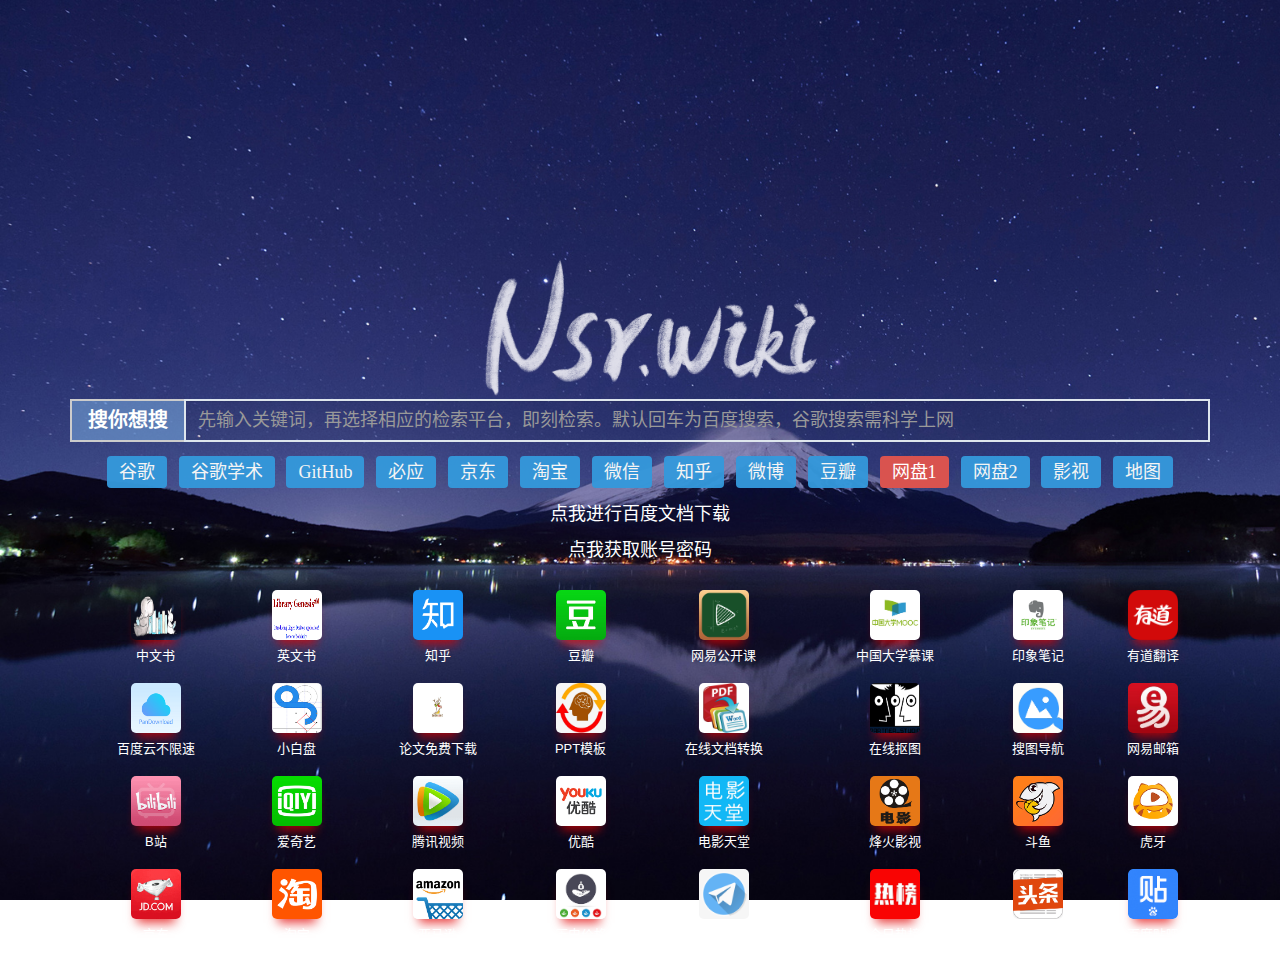
<file: index.html>
<!DOCTYPE html>
<html lang="zh-CN">
	<head>
		<meta charset="utf-8" />
		<meta http-equiv="X-UA-Compatible" content="IE=edge, chrome=1" />
		<meta name="viewport" content="width=device-width, initial-scale=1.0, minimum-scale=1.0, maximum-scale=1.0" />
		<title>南师人导航</title>
		<div id="tp-weather-widget"></div>
		<script>(function(T,h,i,n,k,P,a,g,e){g=function(){P=h.createElement(i);a=h.getElementsByTagName(i)[0];P.src=k;P.charset="utf-8";P.async=1;a.parentNode.insertBefore(P,a)};T["ThinkPageWeatherWidgetObject"]=n;T[n]||(T[n]=function(){(T[n].q=T[n].q||[]).push(arguments)});T[n].l=+new Date();if(T.attachEvent){T.attachEvent("onload",g)}else{T.addEventListener("load",g,false)}}(window,document,"script","tpwidget","//widget.seniverse.com/widget/chameleon.js"))</script>
		<script>tpwidget("init", {
		    "flavor": "slim",
		    "location": "WX4FBXXFKE4F",
		    "geolocation": "enabled",
		    "language": "auto",
		    "unit": "c",
		    "theme": "chameleon",
		    "container": "tp-weather-widget",
		    "bubble": "enabled",
		    "alarmType": "badge",
		    "color": "#C6C6C6",
		    "uid": "UBBB8DBE07",
		    "hash": "6dda6603c46080d47f2c51d061c86bba"
		});
		tpwidget("show");
		</script>
		<!--天气插件结束-->
		<link href="images/icon_logo/lo.png" rel="icon" type="image/x-ico">
		<!-- <link href="images/icon_logo/shiyuantieba.jpg" rel="icon" type="image/x-ico"> -->
		<link rel="stylesheet" href="css/shutter.css">
		<meta name="Keywords" content="南师人,Nsr,nsr.wiki" />
		<meta name="Description" content="南师人常用的导航网站，随时随地 Nsr.wiki。搜你想搜！" />
		<link href="./css/bootstrap.min.css" rel="stylesheet" />
		<link rel="stylesheet" href="./css/frontstyle.css">
		<script src="./assets/js/jquery-3.1.0.min.js"></script>
		<script src="./assets/js/jquery-migrate-3.0.0.min.js"></script>
		<style type="text/css">
			/* a {text-decoration: none;} */
			/* 一言 */
			#yiyan {
				text-align: center;
				/* padding-bottom: 500px; */
				/* background: rgba(20, 20, 20, 0);
				border: 0px solid white;
				border-radius: 10px; */
			}

			#hitokoto {
				display: inline-block;
				font-family: kaiti;
				font-size: 18px;
				font-weight: bold;
				color: white;
			}

			.up_down {
				line-height: 80px;
			}

			.img-links {
				text-decoration: none;
				vertical-align: center;
				width: 50px;
				height: 50px;
				/* 图片去尖角 */
				border: 0px solid white;
				border-radius: 5px;
			}

			.text {
				text-decoration: none;
				font-size: 13px;
				height: 100%;
				width: 100%;
				line-height: 3px;
				color: white;

			}

			.singleLink img {
				cursor: pointer;
				transition: all 0.3s;
			}

			.singleLink img:hover {
				transform: scale(1.2);
			}

			.input-group-lg {
				border-radius: 5px;
			}

			#jnkc {
				color: seashell;
				font-size: 14px;
			}

			body {
				/* 背景图 */
				background-image: url(images/bc_fushis.jpg);
				z-index: -1;
				background-repeat: no-repeat;
				background-attachment: fixed;
				background-size: cover;
				height: 100%;
				width: 100%;
			}

			.me {
				text-align: center;
				font-size: 18px;
				color: white;
			}

			/* .pic{
				
				text-align: center;
			} */
		</style>
	</head>
	<body>
		<div class="container">
			<!-- 搜索框上标题logo -->
			<div class="hidden-xs">
				<div class="row LOGO">
					<div class="col-lg-4 col-lg-offset-4 col-md-5 col-md-offset-3 col-xs-5 col-xs-offset-3">
						<div id="yiyan">
							<p id="hitokoto"></p>
							<script>
							  var xhr = new XMLHttpRequest();
							  xhr.open('get', 'https://v1.hitokoto.cn');
							  xhr.onreadystatechange = function () {
							    if (xhr.readyState === 4) {
							      var data = JSON.parse(xhr.responseText);
							      var hitokoto = document.getElementById('hitokoto');
							      hitokoto.innerText = data.hitokoto;
							    }
							  }
							  xhr.send();
							</script>
							<!-- <script type="text/javascript" src="https://api.uixsj.cn/hitokoto/w.php?code=js"></script> -->
							<div id="hitokoto">
								<script>xsjhitokoto()</script>
							</div>
						</div>
						<br>
						<a href="./index.html" target="_blank"><img id="LOGO" src="./images/logo_pro1.png" alt="Responsive image"></a>
					</div>
				</div>
			</div>

			<div class="input-group input-group-lg">
				<span class="input-group-addon">搜你想搜</span>
				<form action="http://www.baidu.com/s" method="get" target="_blank">
					<input type="text" class="form-control" name="wd" id="search" placeholder="先输入关键词，再选择相应的检索平台，即刻检索。默认回车为百度搜索，谷歌搜索需科学上网"
					 baiduSug="2" value="">
			</div>
			<P>
				<center id="search-btns">
				</center>
			</P>
			</form>

			<div class="hidden-xs">
				<center>
					<!-- 百叶窗部分 -->
					<script src="assets/js/jquery.min.js"></script>
					<script src="assets/js/velocity.js"></script>
					<script src="assets/js/shutter.js"></script>
					<script>
						$(function() {
							$('.shutter').shutter({
								shutterW: 1000, // 容器宽度
								shutterH: 358, // 容器高度
								isAutoPlay: true, // 是否自动播放
								playInterval: 3000, // 自动播放时间
								curDisplay: 3, // 当前显示页
								fullPage: false // 是否全屏展示
							});
						});
					</script>
				</center>
			</div>
		</div>
		<p class="me"><a href="http://139.224.236.108/1.html" target="_blank">点我进行百度文档下载</a></p>
		<p class="me"><a href="./erweima.html" target="_blank">点我获取账号密码</a></p>
		<!-- <p class="me">点击搜索框上logo进行百度文库下载</p> -->
		<div class="container">
			<table style="width: 100%; text-align: center;">
				<tbody class="up_down">
					<tr style="background: rgba(45, 43, 43, 0);">
						<td align="center">
							<a class="singleLink" href="https://www.jiumodiary.com/" title="只要你要,只要我有" target="_blank">
								<img class="img-links" src="images/icon_logo/eleps.png" style="box-shadow: 0 10px 10px -6px rgba(225, 0, 0, 0.75);">
								<p class="text">中文书</p>
							</a>
						</td>
						<td align="center">
							<a class="singleLink" href="http://gen.lib.rus.ec/" title="As long as you want as long as I have
						" target="_blank">
								<img class="img-links" src="images/icon_logo/genlib.PNG" style="box-shadow: 0 10px 10px -6px rgba(225, 0, 0, 0.75);">
								<p class="text">英文书</p>
							</a>
						</td>
						<td align="center">
							<a class="singleLink" href="https://www.zhihu.com/" title="" target="_blank">
								<img class="img-links" src="images/icon_logo/zhihu.png" style="box-shadow: 0 10px 10px -6px rgba(225, 0, 0, 0.75);">
								<p class="text">知乎</p>
							</a>
						</td>
						<td align="center">
							<a class="singleLink" href="https://www.douban.com/" title="" target="_blank">
								<img class="img-links" src="images/douban.png" style="box-shadow: 0 10px 10px -6px rgba(225, 0, 0, 0.75);">
								<p class="text">豆瓣</p>
							</a>
						</td>
						
						
						<td align="center">
							<a class="singleLink" href="https://open.163.com/" title="TED演讲也在里面哟" target="_blank">
								<img class="img-links" src="images/icon_logo/wang.jpg" style="box-shadow: 0 10px 10px -6px rgba(225, 0, 0, 0.75);">
								<p class="text">网易公开课</p>
							</a>
						</td>
						<td align="center">
							<a class="singleLink" href="https://www.icourse163.org/" title="" target="_blank">
								<img class="img-links" src="images/icon_logo/muke.jpg" style="box-shadow: 0 10px 10px -6px rgba(225, 0, 0, 0.75);">
								<p class="text">中国大学慕课</p>
							</a>
						</td>
						<td align="center">
							<a class="singleLink" href="https://www.yinxiang.com/" title="" target="_blank">
								<img class="img-links" src="images/icon_logo/yinxiang.png" style="box-shadow: 0 10px 10px -6px rgba(225, 0, 0, 0.75);">
								<p class="text">印象笔记</p>
							</a>
						</td>
						<td align="center">
							<a class="singleLink" href="http://fanyi.youdao.com/" title="" target="_blank">
								<img class="img-links" src="images/icon_logo/youdao.png" style="box-shadow: 0 10px 10px -6px rgba(225, 0, 0, 0.75);">
								<p class="text">有道翻译</p>
							</a>
						</td>
					</tr>
				</tbody>
				<tbody class="up_down">
					<tr style="background: rgba(45, 43, 43, 0);">

						<td align="center">
							<a class="singleLink" href="https://www.lanzous.com/i3vfwde" title="用速度挽救时间" target="_blank">
								<img class="img-links" src="images/icon_logo/pandload.png" style="box-shadow: 0 10px 10px -6px rgba(225, 0, 0, 0.75);">
								<p class="text">百度云不限速</p>
							</a>
						</td>
						<td align="center">
							<a class="singleLink" href="https://www.xiaobaipan.com/" title="用的人都说好" target="_blank">
								<img class="img-links" src="images/icon_logo/xiaobaipan.png" style="box-shadow: 0 10px 10px -6px rgba(225, 0, 0, 0.75);">
								<p class="text">小白盘</p>
							</a>
						</td>
						<td align="center">
							<a class="singleLink" href="https://www.cn-ki.net/" title="" target="_blank">
								<img class="img-links" src="images/icon_logo/idata.jpg" style="box-shadow: 0 10px 10px -6px rgba(225, 0, 0, 0.75);">
								<p class="text">论文免费下载</p>
							</a>
						</td>
						<td align="center">
							<a class="singleLink" href="http://www.ypppt.com/" title="模板尽管下载" target="_blank">
								<img class="img-links" src="images/icon_logo/ppt.jpg" style="box-shadow: 0 10px 10px -6px rgba(225, 0, 0, 0.75);">
								<p class="text">PPT模板</p>
							</a>
						</td>

						
						<td align="center">
							<a class="singleLink" href="http://www.alltoall.net/" title="" target="_blank">
								<img class="img-links" src="images/icon_logo/zhuanhuan.jpg" style="box-shadow: 0 10px 10px -6px rgba(225, 0, 0, 0.75);">
								<p class="text">在线文档转换</p>
							</a>
						</td>

						<td align="center">
							<a class="singleLink" href=" https://www.remove.bg/" title="不再为照片换底发愁" target="_blank">
								<img class="img-links" src="images/icon_logo/koutu.jpg" style="box-shadow: 0 10px 10px -6px rgba(225, 0, 0, 0.75);">
								<p class="text">在线抠图</p>
							</a>
						</td>

						<td align="center">
							<a class="singleLink" href="http://www.91sotu.com/" title="" target="_blank">
								<img class="img-links" src="images/icon_logo/soutu.png" style="box-shadow: 0 10px 10px -6px rgba(225, 0, 0, 0.75);">
								<p class="text">搜图导航</p>
							</a>
						</td>
						<td align="center">
							<a class="singleLink" href="https://email.163.com/" title="" target="_blank">
								<img class="img-links" src="images/icon_logo/wangyi_youxiang.jpg" style="box-shadow: 0 10px 10px -6px rgba(225, 0, 0, 0.75);">
								<p class="text">网易邮箱</p>
							</a>
						</td>
						
					</tr>
				</tbody>


				<tbody class="up_down">
					<tr style="background: rgba(45, 43, 43, 0);">
						<td align="center">
							<a class="singleLink" href="http://www.bilibili.com/" title="" target="_blank">
								<img class="img-links" src="images/icon_logo/bilibili.png" style="box-shadow: 0 10px 10px -6px rgba(225, 0, 0, 0.75);">
								<p class="text">B站</p>
							</a>
						</td>

						<td align="center">
							<a class="singleLink" href="http://www.iqiyi.com/" title="" target="_blank">
								<img class="img-links" src="images/icon_logo/iqiyi.png" style="box-shadow: 0 10px 10px -6px rgba(225, 0, 0, 0.75);">
								<p class="text">爱奇艺</p>
							</a>
						</td>
						<td align="center">
							<a class="singleLink" href="https://v.qq.com/" title="" target="_blank">
								<img class="img-links" src="images/icon_logo/txshipin.png" style="box-shadow: 0 10px 10px -6px rgba(225, 0, 0, 0.75);">
								<p class="text">腾讯视频</p>
							</a>
						</td>
						<td align="center">
							<a class="singleLink" href=" http://www.youku.com/" title="" target="_blank">
								<img class="img-links" src="images/icon_logo/youku.png" style="box-shadow: 0 10px 10px -6px rgba(225, 0, 0, 0.75);">
								<p class="text">优酷</p>
							</a>
						</td>
						<td align="center">
							<a class="singleLink" href="http://www.8080s.net/" title="追剧看电影不用VIP" target="_blank">
								<img class="img-links" src="images/icon_logo/dianyingtiantang.jpeg " style="box-shadow: 0 10px 10px -6px rgba(225, 0, 0, 0.75);">
								<p class="text">电影天堂</p>
							</a>
						</td>
						<td align="center">
							<a class="singleLink" href="https://www.fenghuo.tv/" title="" target="_blank">
								<img class="img-links" src="images/icon_logo/fenghuo.jpg" style="box-shadow: 0 10px 10px -6px rgba(225, 0, 0, 0.75);">
								<p class="text">烽火影视</p>
							</a>
						</td>
						<td align="center">
							<a class="singleLink" href="https://www.douyu.com/" title="" target="_blank">
								<img class="img-links" src="images/icon_logo/douyu.png" style="box-shadow: 0 10px 10px -6px rgba(225, 0, 0, 0.75);">
								<p class="text">斗鱼</p>
							</a>
						</td>
						<td align="center">
							<a class="singleLink" href="https://www.huya.com/" title="" target="_blank">
								<img class="img-links" src="images/icon_logo/huya.png" style="box-shadow: 0 10px 10px -6px rgba(225, 0, 0, 0.75);">
								<p class="text">虎牙</p>
							</a>
						</td>
					</tr>
				</tbody>
				<tbody class="up_down">
					<tr style="background: rgba(45, 43, 43, 0);">

						<td align="center">
							<a class="singleLink" href="http://www.jd.com/" title="" target="_blank">
								<img class="img-links" src="images/icon_logo/jingdong.png" style="box-shadow: 0 10px 10px -6px rgba(225, 0, 0, 0.75);">
								<p class="text">京东</p>
							</a>
						</td>
						<td align="center">
							<a class="singleLink" href="https://www.taobao.com/" title="" target="_blank">
								<img class="img-links" src="images/icon_logo/taobao.png" style="box-shadow: 0 10px 10px -6px rgba(225, 0, 0, 0.75);">
								<p class="text">淘宝</p>
							</a>
						</td>

						<td align="center">
							<a class="singleLink" href=" https://www.amazon.cn/" title="" target="_blank">
								<img class="img-links" src="images/icon_logo/yamaxun.png" style="box-shadow: 0 10px 10px -6px rgba(225, 0, 0, 0.75);">
								<p class="text">亚马逊</p>
							</a>
						</td>
						<td align="center">
							<a class="singleLink" href="http://www.yhmai.cn/" title="商品历史价格查询" target="_blank">
								<img class="img-links" src="images/icon_logo/lishi.jpg" style="box-shadow: 0 10px 10px -6px rgba(225, 0, 0, 0.75);">
								<p class="text">历史价格</p>
							</a>
						</td>

						<td align="center">
							<a class="singleLink" href="https://github.com/ziuluolan/nsr/blob/master/%E7%A7%91%E5%AD%A6%E4%B8%8A%E7%BD%91.md"
							 title="" target="_blank">
								<img class="img-links" src="images/icon_logo/ssr_1.jpg" box-shadow: 0 10px 10px -6px rgba(225, 0, 0, 0.75);">
								<p class="text">科学上网</p>
							</a>
						</td>

						<td align="center">
							<a class="singleLink" href="https://tophub.today/" title="" target="_blank">
								<img class="img-links" src="images/icon_logo/rebang.jpg" style="box-shadow: 0 10px 10px -6px rgba(225, 0, 0, 0.75);">
								<p class="text">今日热榜</p>
							</a>
						</td>

						<td align="center">
							<a class="singleLink" href="https://www.toutiao.com/" title="" target="_blank">
								<img class="img-links" src="images/icon_logo/toutiao.jpg" box-shadow: 0 10px 10px -6px rgba(225, 0, 0, 0.75);">
								<p class="text">今日头条</p>
							</a>
						</td>
						<td align="center">
							<a class="singleLink" href="http://tieba.baidu.com/" title="" target="_blank">
								<img class="img-links" src="images/icon_logo/tieba.png" style="box-shadow: 0 10px 10px -6px rgba(225, 0, 0, 0.75);">
								<p class="text">百度贴吧</p>
							</a>
						</td>
					</tr>
				</tbody>

			</table>
			<br>
			<div class="hidden-xs">

			</div>
		</div>

		<!-- 线随鼠标变动-->
		<!-- <script color="10,230,200" opacity="0.75" count="80" src="https://cdn.bootcss.com/canvas-nest.js/1.0.1/canvas-nest.js"
		 type="text/javascript" charset="utf-8"></script> -->
		<div id=" footer">
			<center>

				<!-- 站长统计 IP PV  -->
				<script type="text/javascript">
					var cnzz_protocol = (("https:" == document.location.protocol) ? "https://" : "http://");
					document.write(unescape("%3Cspan id='cnzz_stat_icon_1278148294'%3E%3C/span%3E%3Cscript src='" + cnzz_protocol +
						"s4.cnzz.com/z_stat.php%3Fid%3D1278148294%26online%3D1%26show%3Dline' type='text/javascript'%3E%3C/script%3E"
					));
				</script>
				<!-- <script type="text/javascript" src="https://s4.cnzz.com/z_stat.php?id=1278148294&web_id=1278148294"></script> -->
				
				<div id="jnkc">
					<script>
						setInterval("jnkc.innerHTML=new Date().toLocaleString()+' 星期'+'日一二三四五六'.charAt(new Date().getDay());", 1000);
					</script>
				</div>
			</center>
		</div>
	</body>

	<script charset="gbk" src="assets/js/baidu.js"></script>
	<script>
		$.getJSON('./config/config.json', function(configData) {
			let sites = configData['sites'];
			$.each(sites, function(i, site) {
				if ('display' in site && site.display === false) {
					return true;
				}
				$("#search-btns").append(
					`
          <input
            type="submit"
            value="${ site.name }"
            id="${ site.id }"
            button
            type="button"
            class="btn btn-${ 'color' in site ? site.color : 'primary' }"
          />
        `
				);
				$("#" + site.id).click(function() {
					let searchUrl = site.queryUrl.replace("{}", $('#search').val());
					if (searchUrl) {
						window.open(searchUrl, "_blank");
						return false;
					}
				})
			})
		});
	</script>
	</script>
	<!-- 闲聊么 -->
	<script>
		var xlm_wid = '15138';
		var xlm_url = 'https://www.xianliao.me/';
	</script>
	<script type='text/javascript' charset='UTF-8' src='https://www.xianliao.me/embed.js'></script>
</html>
</file>
<file: css/shutter.css>
* { margin: 0; padding: 0; }
body { background-color: #333333; }
img { border: 0; vertical-align: top; }
ul, li { list-style: none; }

.shutter {
  overflow: hidden;
  width: 1000px;
  height: 358px;
  position: relative;
  margin: 0 auto;
  border-radius: 10px;
  
}
.shutter-img {
  z-index: 1;
}
.shutter-img,
.shutter-img a {
  position: absolute;
  left: 0;
  top: 0;
  width: 100%;
  height: 100%;
}
.shutter-img a {
  cursor: default;
}
.shutter-img a > img {
  width: 100%;
  height: 100%;
}
.shutter-img .created {
  overflow: hidden;
  position: absolute;
  z-index: 20;
}
.shutter-btn {}
.shutter-btn li {
  position: absolute;
  z-index: 2;
  top: 50%;
  width: 49px;
  height: 49px;
  margin-top: -25px;
  cursor: pointer;
}
.shutter-btn li.prev {
  left: 20px;
  background: url(../images/shutter_prevBtn.png) no-repeat 0 -49px;
}
.shutter-btn li.next {
  right: 20px;
  background: url(../images/shutter_nextBtn.png) no-repeat 0 -49px;
}
.shutter-desc {
  position: absolute;
  z-index: 2;
  left: 0;
  bottom: 0;
  width: 100%;
  height: 36px;
  background: url(../images/shutter_shadow.png) repeat;
}
.shutter-desc p {
  padding-left: 20px;
  line-height: 36px;
  color: #fff;
  font-size: 14px;
}
</file>
<file: css/frontstyle.css>
body,h1,a{
	margin: 0;
	padding: 0;
	list-style: none;
	font-family: 'Microsoft Yahei', sans-serif;
}


.form-control.yc {
	border-bottom-left-radius: 0px;
	border-top-left-radius: 0px;
	border-top-right-radius:6px;
	border-bottom-right-radius: 6px;
}

#bg{
	position: absolute;
	z-index: 1;
	background: url('./images/1.jpg')；
	background-size: cover;
	height: 100%;
	width: 100%;

}


#h1{
font-size: 20px;


}

#header{
	position: absolute;
	z-index: 1;
	top: 0;
	left: 0;
	width: 100%;
    height: 30px;
    background: rgba(21, 24, 27, 0.32);
   /* background: rgba(50, 113, 179, 0.17);*/

}

#header2{
	position: absolute;
	z-index: 1;
	top: 0;
	left: 0;
	width: 100%;
    height: 30px;
    background: rgba(50, 113, 179, 0.78);

}

.yb{
	float: right;
}

#header a{
	font-family: 'Microsoft Yahei', sans-serif;
	text-decoration: none;
	background: transparent;
	font-size: 15px;
	font-weight: bold;
	line-height: 32px;
	margin: 0 10px 0 10px;
	color: rgba(255, 255, 255, 0.93);
}

#header2 a{
	font-family: 'Microsoft Yahei', sans-serif;
	text-decoration: none;
	background: transparent;
	font-size: 15px;
	font-weight: bold;
	line-height: 32px;
	margin: 0 10px 0 10px;
	color: rgba(255, 255, 255, 0.75);
	}

#zhongjian{
	font-size: 15px;
	color: #FFFFFF;
	text-align: center;
	font-family: "微软雅黑";

	
}

#guoqing{
	font-size: 17px;
	color: #ff0000;
	font-weight:bolder;
	text-align: center;
	font-family: "微软雅黑";

	
}



#zb{
	float: left;
	
}


#LOGO{
	position: relative;
	height: 100%;
	width: 100%;

}

.LOGO{
	position: relative;
	margin-left: 0;
	margin-top: ;
}

.sLOGO{
	position: relative;
	margin-left: 0;
	margin-top: 15%;
}



#key{
  /*font-size: 18px;*/
  line-height: 28px;
  display: block;
  float: left;
  width: 80%;
  padding: 10px;
  border: none;
  outline: none;
}

#sub-button{
	font-size: 20px;
	line-height: 48px;
	display: block;
	float: left;
	width: 20%;
	height: 48px;
	padding: 0;
	cursor: pointer;
	text-align: center;
	color: #fff;
	border: none;
	background-color: #00b7ff;
}

.footer h5,a{
	text-align: center;
	color: #fff;
}

#footer{
    position: page;
	z-index: 1;
	bottom: 0;
	left: 0;
	width: 100%;
	height: 60px;
	background: rgba(21, 24, 27, 0.32);
}


#footer1 {
    position: page;
	z-index: -1;
	bottom: 0;
	left: 0;
	width: 100%;
	height: 40px;
	visibility: hidden;
	background: rgba(44, 86, 127, 0.67);
}

@media (min-width: 300px){
.LOGO{
	margin-top: 50px;
}

#key{
	line-height: 20px;
	padding: 7px;
}

#sub-button{
	height: 34px;
	font-size: 15px;
	line-height: 34px;
}
}

@media (min-width: 768px){
.LOGO{
	margin-top: 25%;
}
#key{
	line-height: 28px;
	padding: 10px;
}

#sub-button{
	height: 48px;
	font-size: 20px;
	line-height: 48px;
}
}




@media (min-width: 992px){
.LOGO{
	margin-top: 19%;
}
}

.center{
	text-align: center;
	position: auto;
	font-size: 16px;
	font-family: "微软雅黑";
	color: rgba(146, 191, 226, 1);
	
	
}

#dingbu{
    text-align: center;
}

#zuoce{
	text-align: center;
	position: auto;
    color: rgba(146, 191, 226, 1);
    font-size: 16px;
/*	font-family: "微软雅黑";*/
	
	
}

.bgm {
	background: rgba(45, 43, 43, 0.43);
}



#lianjie1{
	text-align: center;
	position: auto;
	color:#f60;
	font-weight: bold;
	font-size: 15px;
	font-family: "微软雅黑";
	
}

#lianjie {
	text-align: center;
	position: auto;
	color: #f7f6f3;
	font-size: 15px;
	font-family: "微软雅黑";
	
}


#fenlei{
	text-align: center;
	position: auto;
	color: rgba(146, 191, 226, 1);
	font-size: 16px;
	font-family: "微软雅黑";
	font-weight: bold;
	line-height: normal;
	
}

#fenlei1{
	text-align: center;
	position: auto;
	color: #f60;
	font-weight: bold;
	font-size: 16px;
	font-family: "微软雅黑";
	line-height: normal;
	
}


.zw{
	text-align: center;
	position: auto;
	color: #333;
	font-size: 12px;
	font-family: "微软雅黑";
	line-height: normal;
	
}

.liuyan{
	text-align: center;
	position: auto;
	font-size: 20px;
	font-family: "微软雅黑";
	line-height: normal;
	
}
</file>
